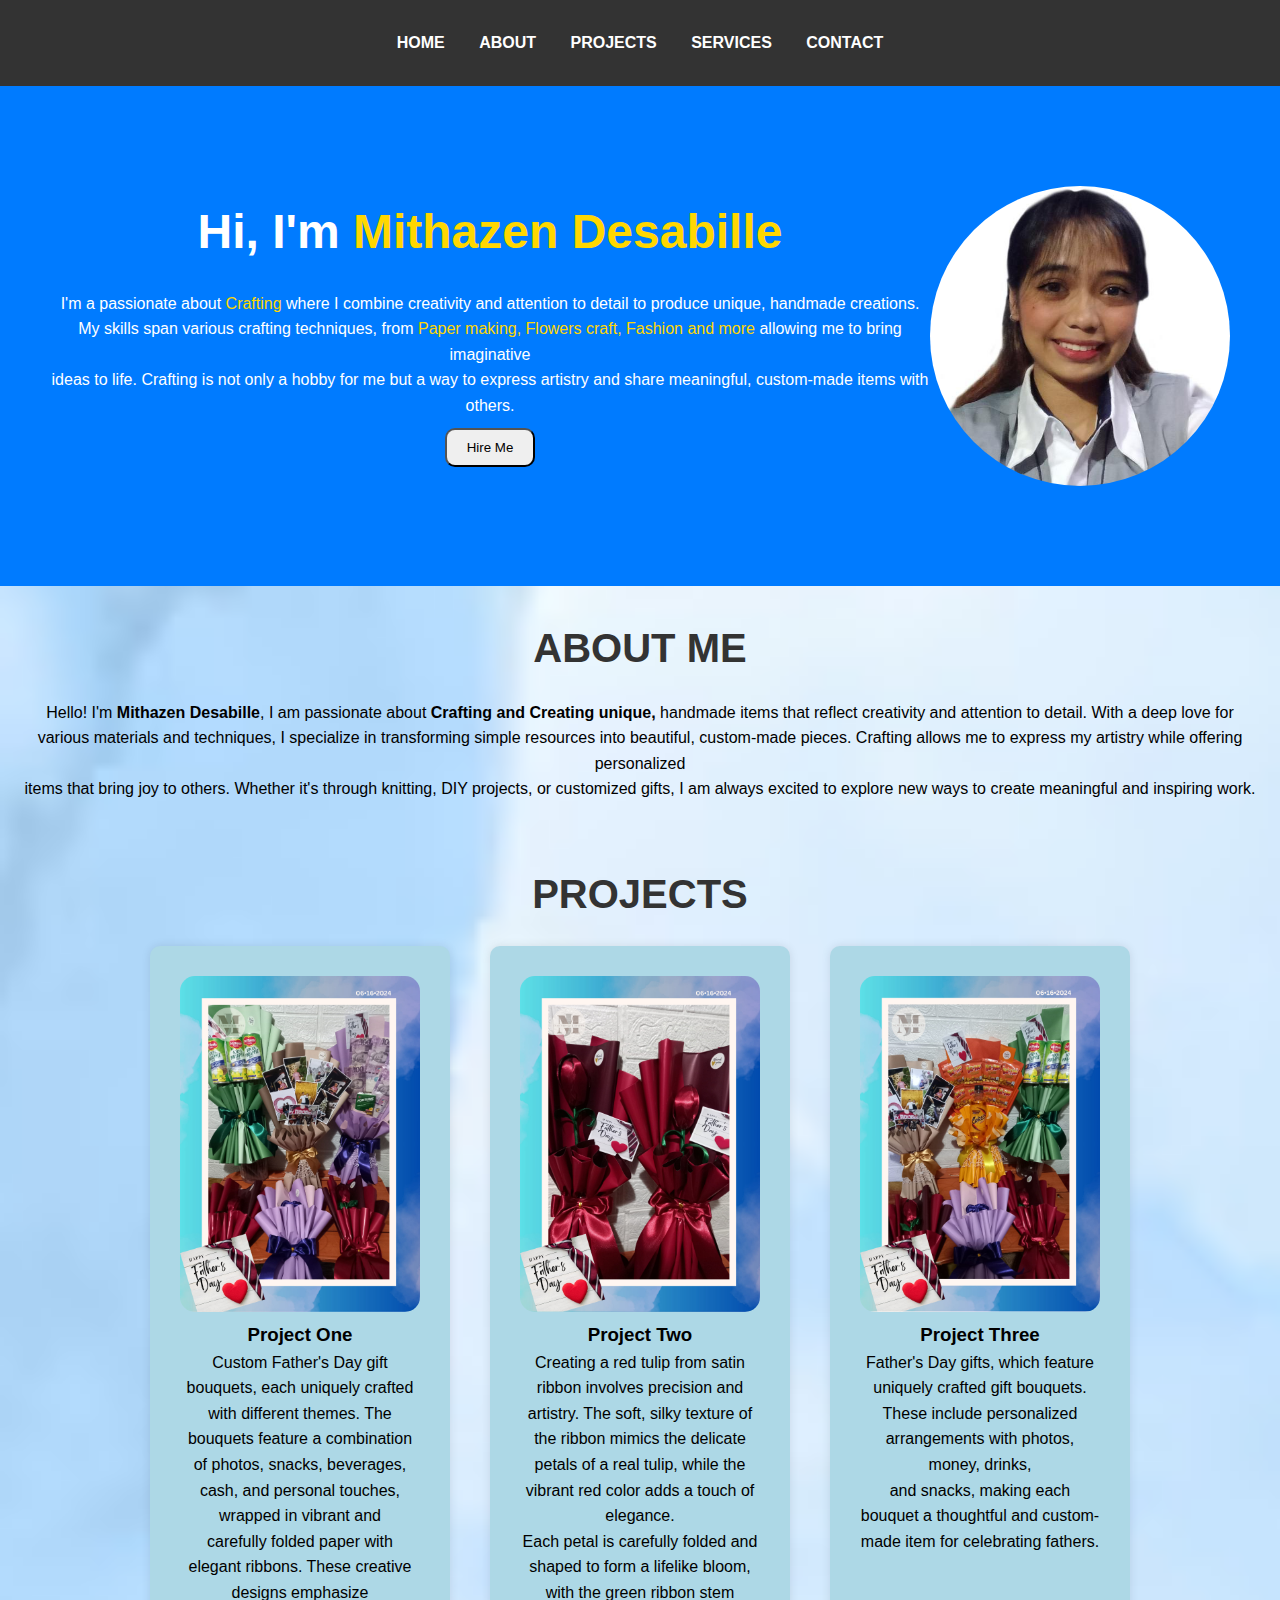
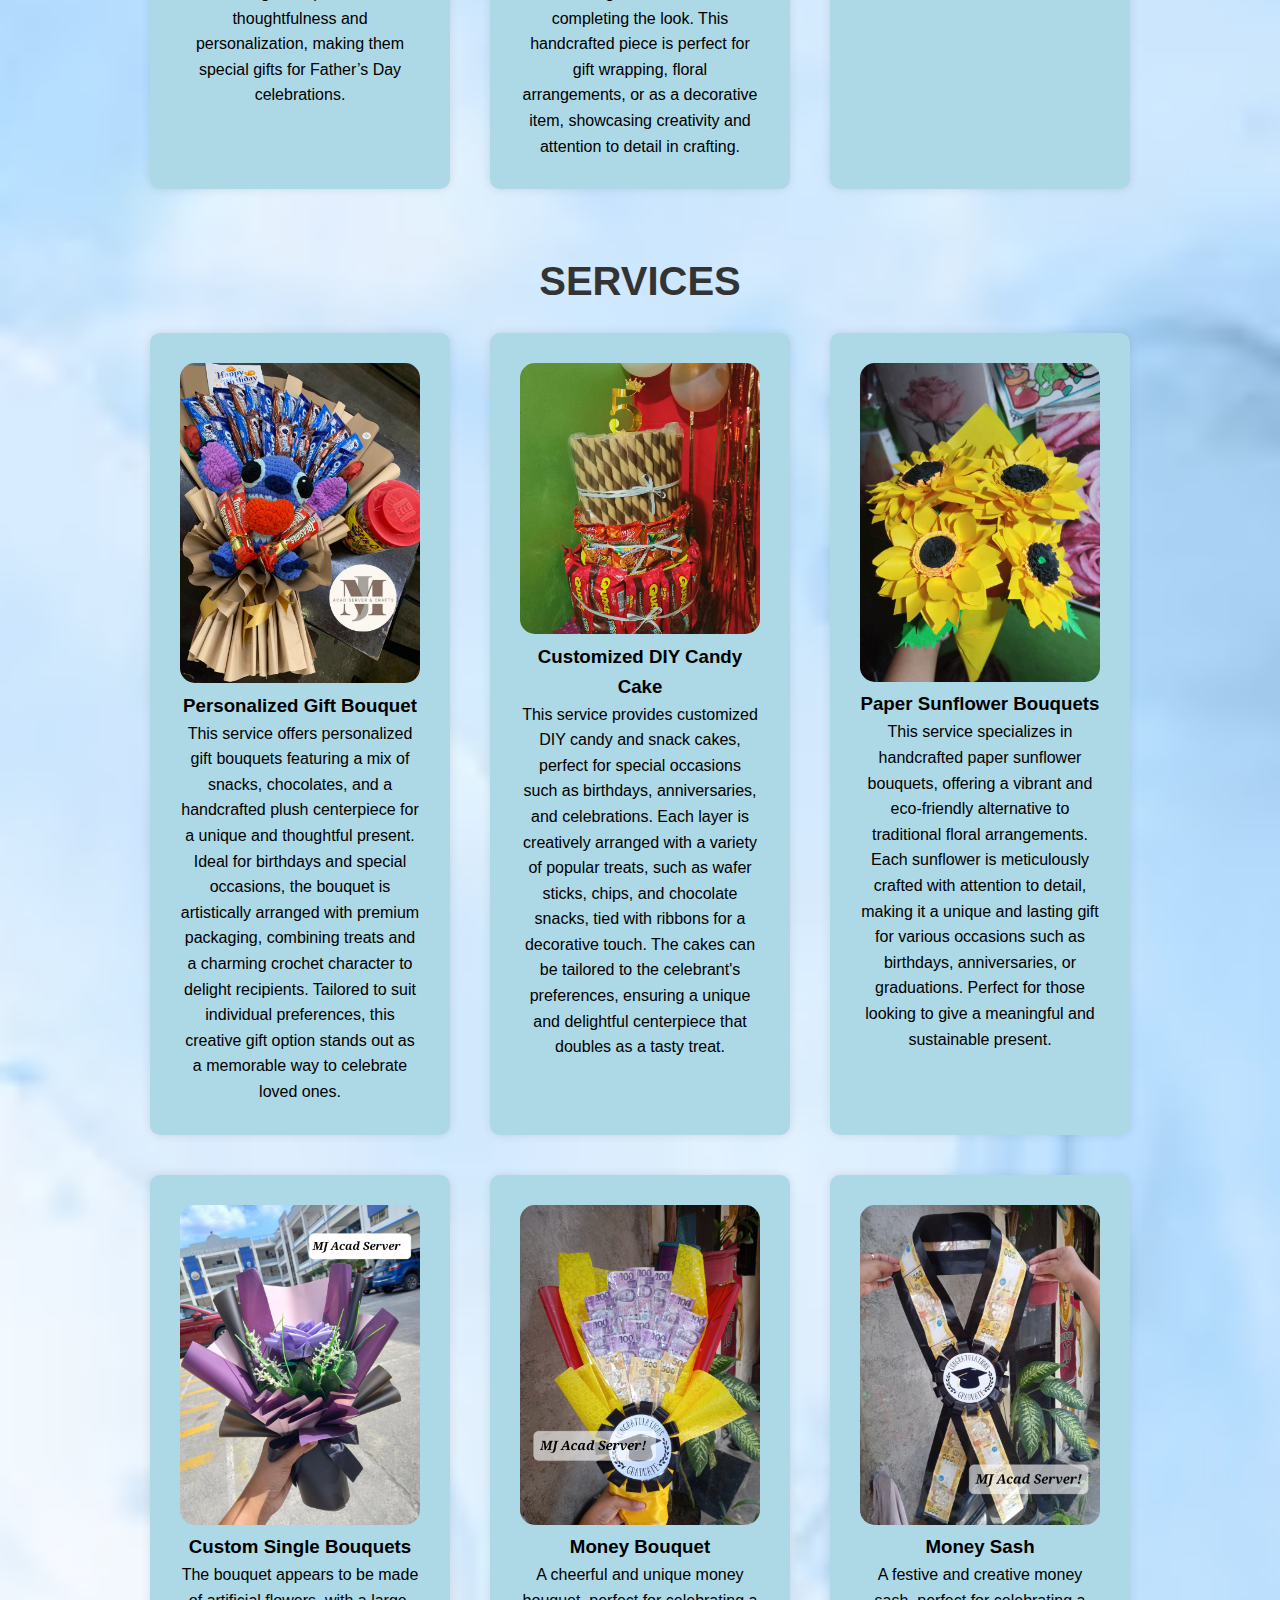
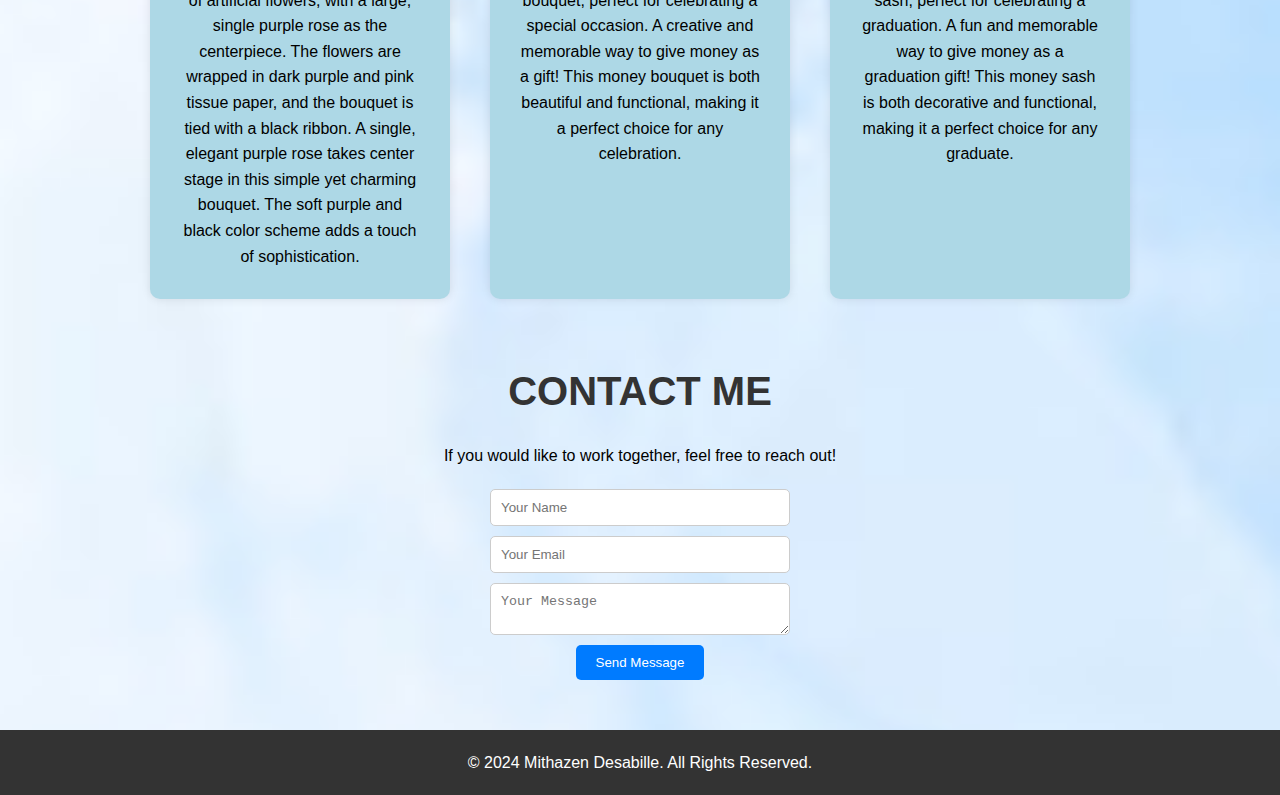
<file: docs/index.html>
<!DOCTYPE html>
<html lang="en">
<head>
    <meta charset="UTF-8">
    <meta name="viewport" content="width=device-width, initial-scale=1.0">
    <meta http-equiv="X-UA-Compatible" content="IE=edge">
    <title>PERSONAL PORTFOLIO</title>
    <link rel="stylesheet" href="style.css">
</head>
<body>
    <!-- Header Section -->
    <header>
        <nav>
            <ul>
                <li><a href="#home">HOME</a></li>
                <li><a href="#about">ABOUT</a></li>
                <li><a href="#projects">PROJECTS</a></li>
                <li><a href="#services">SERVICES</a></li>
                <li><a href="#contact">CONTACT</a></li>
            </ul>
        </nav>
    </header>

    <!-- Home Section -->
    <section id="home" class="home">
        <div class="intro">
            <h1>Hi, I'm <span>Mithazen Desabille</span></h1>
            <p>I'm a passionate about <span>Crafting</span> where I combine creativity and attention to detail to produce unique, handmade creations.</p>
            <p>My skills span various crafting techniques, from <span>Paper making, Flowers craft, Fashion and more</span> allowing me to bring imaginative</p>
            <p>ideas to life. Crafting is not only a hobby for me but a way to express artistry and share meaningful, custom-made items with others.</p>

            <button type="butoon" class="button-hire">Hire Me</button>
        </div>
        <img src="me.jpg" alt="Profile Image" class="profile-img">
    </section>

    <!-- About Section -->
    <section id="about" class="about">
        <h2>ABOUT ME</h2>
        <p>Hello! I'm <strong>Mithazen Desabille</strong>, I am passionate about <strong>Crafting and Creating unique,</strong> handmade items that reflect creativity and attention to detail. With a deep love for</p>
        <p>various materials and techniques, I specialize in transforming simple resources into beautiful, custom-made pieces. Crafting allows me to express my artistry while offering personalized</p>
        <p>items that bring joy to others. Whether it's through knitting, DIY projects, or customized gifts, I am always excited to explore new ways to create meaningful and inspiring work.</p>
    </section>

    <!-- Projects Section -->
    <section id="projects" class="projects">
        <h2>PROJECTS</h2>
        <div class="project-list">
            <div class="project-item">
                <img src="one.jpg" alt="Project 1">
                <h3>Project One</h3>
                <p>Custom Father's Day gift bouquets, each uniquely crafted with different themes. The bouquets feature a combination of photos, snacks, beverages, cash, and personal touches, wrapped in vibrant and</p>
                <p>carefully folded paper with elegant ribbons. These creative designs emphasize thoughtfulness and personalization, making them special gifts for Father’s Day celebrations.</p>
            </div>
            <div class="project-item">
                <img src="two.jpg" alt="Project 2">
                <h3>Project Two</h3>
                <p>Creating a red tulip from satin ribbon involves precision and artistry. The soft, silky texture of the ribbon mimics the delicate petals of a real tulip, while the vibrant red color adds a touch of elegance.</p> 
               <p>Each petal is carefully folded and shaped to form a lifelike bloom, with the green ribbon stem completing the look. This handcrafted piece is perfect for gift wrapping, floral arrangements, or as a decorative item, showcasing creativity and attention to detail in crafting.</p>
            </div>
            <div class="project-item">
               <img src="three.jpg" alt="Project 3">
               <h3>Project Three</h3>
               <p>Father's Day gifts, which feature uniquely crafted gift bouquets. These include personalized arrangements with photos, money, drinks,</p> 
               <p>and snacks, making each bouquet a thoughtful and custom-made item for celebrating fathers.</p>
            </div>
            <!-- Add more projects as needed -->
        </div>
    </section>

    <!-- Services Section -->
    <section id="services" class="services">
        <h2>SERVICES</h2>
        <div class="service-list">
            <div class="service-item">
                <img src="stitch.jpg" alt="Service 1">
                <h3>Personalized Gift Bouquet</h3>
                <p>This service offers personalized gift bouquets featuring a mix of snacks, chocolates, and a handcrafted plush centerpiece for a unique and thoughtful present. Ideal for birthdays and special occasions, the bouquet is artistically arranged with premium packaging, combining treats and a charming crochet character to delight recipients. Tailored to suit individual preferences, this creative gift option stands out as a memorable way to celebrate loved ones.</p>
            </div>
            <div class="service-item">
                <img src="diycake.jpg" alt="Service 2">
                <h3>Customized DIY Candy Cake</h3>
                <p>This service provides customized DIY candy and snack cakes, perfect for special occasions such as birthdays, anniversaries, and celebrations. Each layer is creatively arranged with a variety of popular treats, such as wafer sticks, chips, and chocolate snacks, tied with ribbons for a decorative touch. The cakes can be tailored to the celebrant's preferences, ensuring a unique and delightful centerpiece that doubles as a tasty treat.</p>
            </div>
            <div class="service-item">
                <img src="sunflower.jpg" alt="Service 3">
                <h3>Paper Sunflower Bouquets</h3>
                <p>This service specializes in handcrafted paper sunflower bouquets, offering a vibrant and eco-friendly alternative to traditional floral arrangements. Each sunflower is meticulously crafted with attention to detail, making it a unique and lasting gift for various occasions such as birthdays, anniversaries, or graduations. Perfect for those looking to give a meaningful and sustainable present.</p>
            </div>
            <div class="service-item">
                <img src="single.jpg" alt="Service 4">
                <h3>Custom Single Bouquets</h3>
                <p>The bouquet appears to be made of artificial flowers, with a large, single purple rose as the centerpiece. The flowers are wrapped in dark purple and pink tissue paper, and the bouquet is tied with a black ribbon. A single, elegant purple rose takes center stage in this simple yet charming bouquet. The soft purple and black color scheme adds a touch of sophistication.</p>
            </div>
            <div class="service-item">
                <img src="moey.jpg" alt="Service 5">
                <h3>Money Bouquet</h3>
                <p>A cheerful and unique money bouquet, perfect for celebrating a special occasion. A creative and memorable way to give money as a gift! This money bouquet is both beautiful and functional, making it a perfect choice for any celebration.</p>
            </div>
            <div class="service-item">
                <img src="sash.jpg" alt="Service 6">
                <h3>Money Sash</h3>
                <p>A festive and creative money sash, perfect for celebrating a graduation. A fun and memorable way to give money as a graduation gift! This money sash is both decorative and functional, making it a perfect choice for any graduate.</p>
            </div>
        </div>
    </section>

    <!-- Contact Section -->
    <section id="contact" class="contact">
        <h2>CONTACT ME</h2>
        <p>If you would like to work together, feel free to reach out!</p>
        <form action="submit">
            <input type="text" placeholder="Your Name" required>
            <input type="email" placeholder="Your Email" required>
            <textarea placeholder="Your Message" required></textarea>
            <button type="submit">Send Message</button>
        </form>
    </section>

    <!-- Footer -->
    <footer>
        <p>&copy; 2024 Mithazen Desabille. All Rights Reserved.</p>
    </footer>
</body>
</html>
</file>
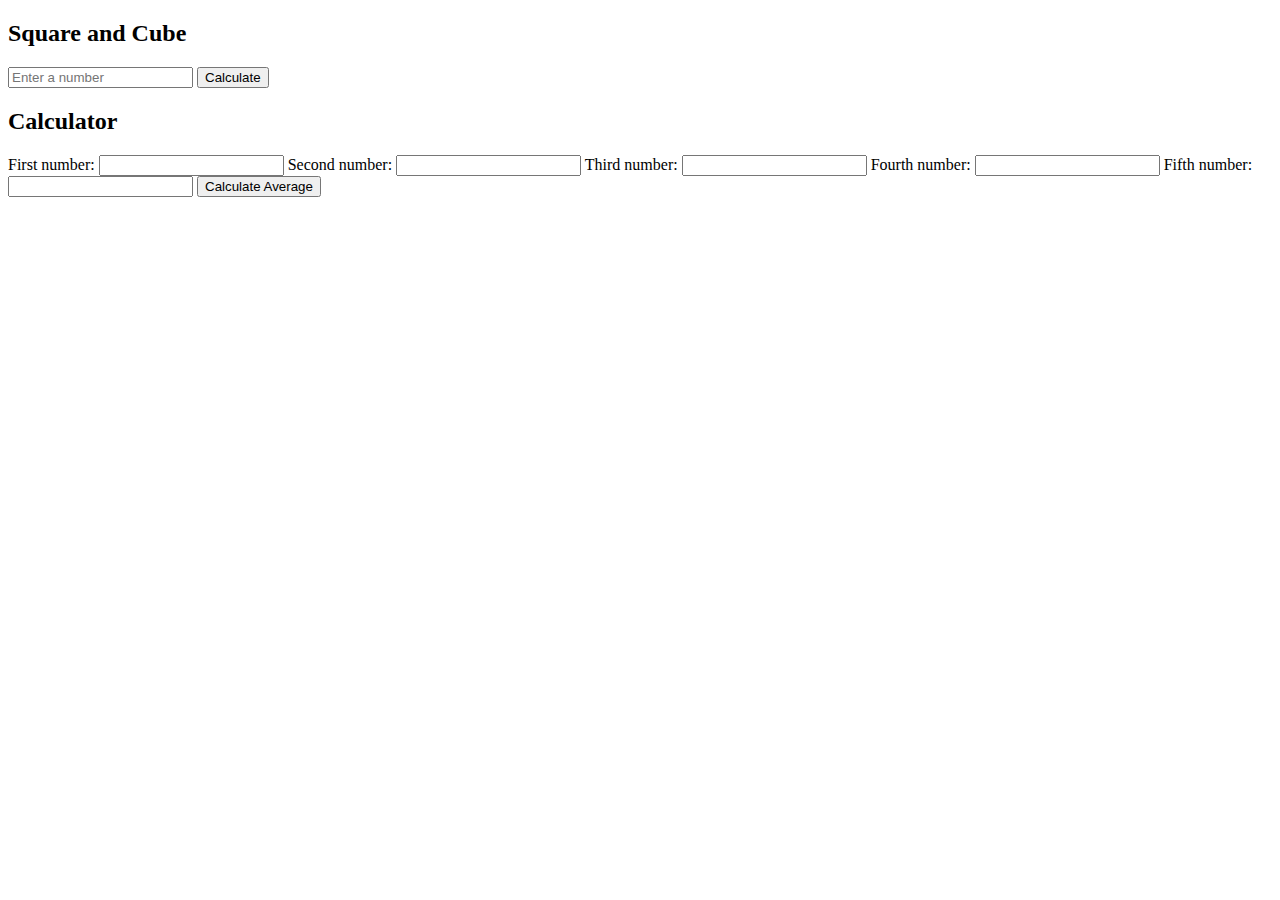
<file: IPT_ACTIVITIES/IPT_ACTIVITY_5.html>
<!DOCTYPE html>
<html>
<head>
    <title>Calculator</title>
</head>
<body>
    <h2>Square and Cube</h2>
    <input type="number" id="numberInput" placeholder="Enter a number">
    <button onclick="calculateSquareAndCube()">Calculate</button>
    <p id="squareAndCubeResult"></p>

    <h2>Calculator</h2>
    <label for="num1">First number:</label>
    <input type="number" id="num1" name="num1">
    
    <label for="num2">Second number:</label>
    <input type="number" id="num2" name="num2">
    
    <label for="num3">Third number:</label>
    <input type="number" id="num3" name="num3">
    
    <label for="num4">Fourth number:</label>
    <input type="number" id="num4" name="num4">
    
    <label for="num5">Fifth number:</label>
    <input type="number" id="num5" name="num5">
    
    <button onclick="calculateAverage()">Calculate Average</button>
    <p id="averageResult"></p>

    <script>
        function calculateSquareAndCube() {
            const number = parseFloat(document.getElementById("numberInput").value);
            
            // Check for invalid input
            if (isNaN(number)) {
                document.getElementById("squareAndCubeResult").textContent = "Please enter a valid number.";
                return;
            }

            const square = number * number;
            const cube = number * number * number;

            // Use backticks for template literals
            document.getElementById("squareAndCubeResult").textContent = 
                `The square of ${number} is ${square}. The cube of ${number} is ${cube}.`;
        }

        function calculateAverage() {
            const num1 = parseFloat(document.getElementById("num1").value);
            const num2 = parseFloat(document.getElementById("num2").value);
            const num3 = parseFloat(document.getElementById("num3").value);
            const num4 = parseFloat(document.getElementById("num4").value);
            const num5 = parseFloat(document.getElementById("num5").value);

            // Check if any input is invalid
            if ([num1, num2, num3, num4, num5].some(isNaN)) {
                document.getElementById("averageResult").textContent = "Please enter valid numbers in all fields.";
                return;
            }

            const average = (num1 + num2 + num3 + num4 + num5) / 5;

            // Use backticks for template literals
            document.getElementById("averageResult").textContent = 
                `The average of the five numbers is: ${average}`;
        }
    </script>
</body>
</html>
</file>
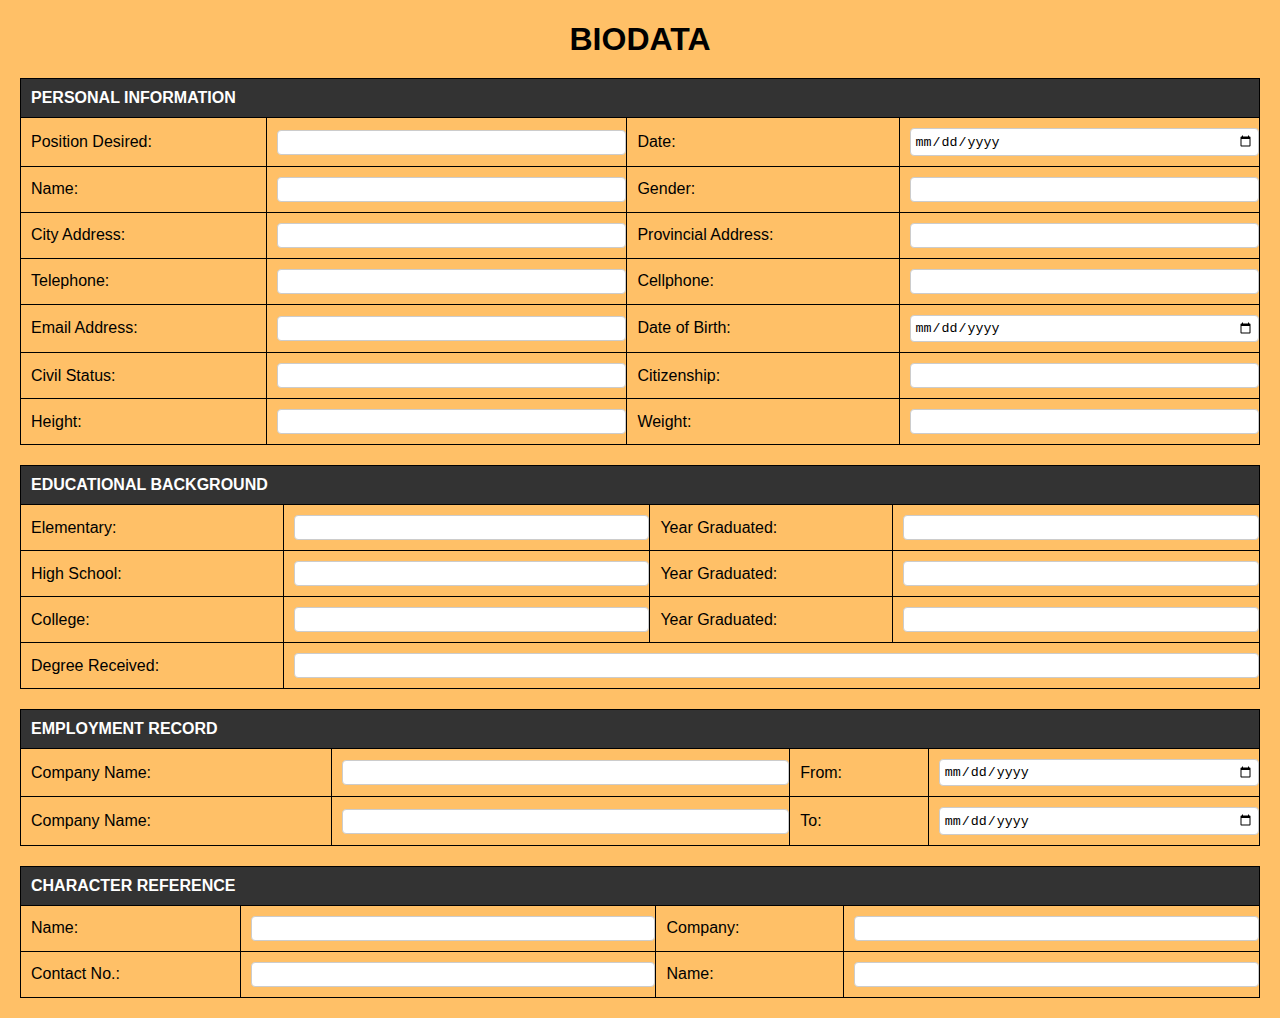
<file: IPT_ACTIVITIES/IPT_ACTIVITY_2&3/IPT_ACTIVITY_3.html>
<!DOCTYPE html>
<html lang="en">
<head>
    <meta charset="UTF-8">
    <meta name="viewport" content="width=device-width, initial-scale=1.0">
    <title>Biodata Form</title>
    <style>
        body {
            font-family: Arial, sans-serif;
            margin: 20px;
            background-color: #ffc067;
        }
        h1 {
            text-align: center;
            margin-bottom: 20px;
        }

        table {
            width: 100%;
            border-collapse: collapse;
            margin-bottom: 20px;
        }

        th, td {
            border: 1px solid #000;
            padding: 10px;
            text-align: left;
        }

        th {
            background-color: #333;
            color: white;
            text-transform: uppercase;
        }

        input, textarea, select {
            width: 100%;
            padding: 4px;
            border: 1px solid #ccc;
            border-radius: 4px;
        }

        textarea {
            resize: none;
        }

        .signature {
            margin-top: 20px;
        }
    </style>
</head>
<body>
    <h1>BIODATA</h1>

    <!-- Personal Information -->
    <table>
        <thead>
            <tr>
                <th colspan="4">Personal Information</th>
            </tr>
        </thead>
        <tbody>
            <tr>
                <td>Position Desired:</td>
                <td><input type="text"></td>
                <td>Date:</td>
                <td><input type="date"></td>
            </tr>
            <tr>
                <td>Name:</td>
                <td><input type="text"></td>
                <td>Gender:</td>
                <td><input type="text"></td>
            </tr>
            <tr>
                <td>City Address:</td>
                <td><input type="text"></td>
                <td>Provincial Address:</td>
                <td><input type="text"></td>
            </tr>
            <tr>
                <td>Telephone:</td>
                <td><input type="text"></td>
                <td>Cellphone:</td>
                <td><input type="text"></td>
            </tr>
            <tr>
                <td>Email Address:</td>
                <td><input type="email"></td>
                <td>Date of Birth:</td>
                <td><input type="date"></td>
            </tr>
            <tr>
                <td>Civil Status:</td>
                <td><input type="text"></td>
                <td>Citizenship:</td>
                <td><input type="text"></td>
            </tr>
            <tr>
                <td>Height:</td>
                <td><input type="text"></td>
                <td>Weight:</td>
                <td><input type="text"></td>
            </tr>
        </tbody>
    </table>

    <!-- Educational Background -->
    <table>
        <thead>
            <tr>
                <th colspan="4">Educational Background</th>
            </tr>
        </thead>
        <tbody>
            <tr>
                <td>Elementary:</td>
                <td><input type="text"></td>
                <td>Year Graduated:</td>
                <td><input type="text"></td>
            </tr>
            <tr>
                <td>High School:</td>
                <td><input type="text"></td>
                <td>Year Graduated:</td>
                <td><input type="text"></td>
            </tr>
            <tr>
                <td>College:</td>
                <td><input type="text"></td>
                <td>Year Graduated:</td>
                <td><input type="text"></td>
            </tr>
            <tr>
                <td>Degree Received:</td>
                <td colspan="3"><input type="text"></td>
            </tr>
        </tbody>
    </table>

    <!-- Employment Record -->
    <table>
        <thead>
            <tr>
                <th colspan="4">Employment Record</th>
            </tr>
        </thead>
        <tbody>
            <tr>
                <td>Company Name:</td>
                <td><input type="text"></td>
                <td>From:</td>
                <td><input type="date"></td>
            </tr>
            <tr>
                <td>Company Name:</td>
                <td><input type="text"></td>
                <td>To:</td>
                <td><input type="date"></td>
            </tr>
        </tbody>
    </table>

    <!-- Character Reference -->
    <table>
        <thead>
            <tr>
                <th colspan="4">Character Reference</th>
            </tr>
        </thead>
        <tbody>
            <tr>
                <td>Name:</td>
                <td><input type="text"></td>
                <td>Company:</td>
                <td><input type="text"></td>
            </tr>
            <tr>
                <td>Contact No.:</td>
                <td><input type="text"></td>
                <td>Name:</td>
                <td><input type="text"></td>
            </tr>
        </tbody>
    </table>

</body>
</html>
</file>
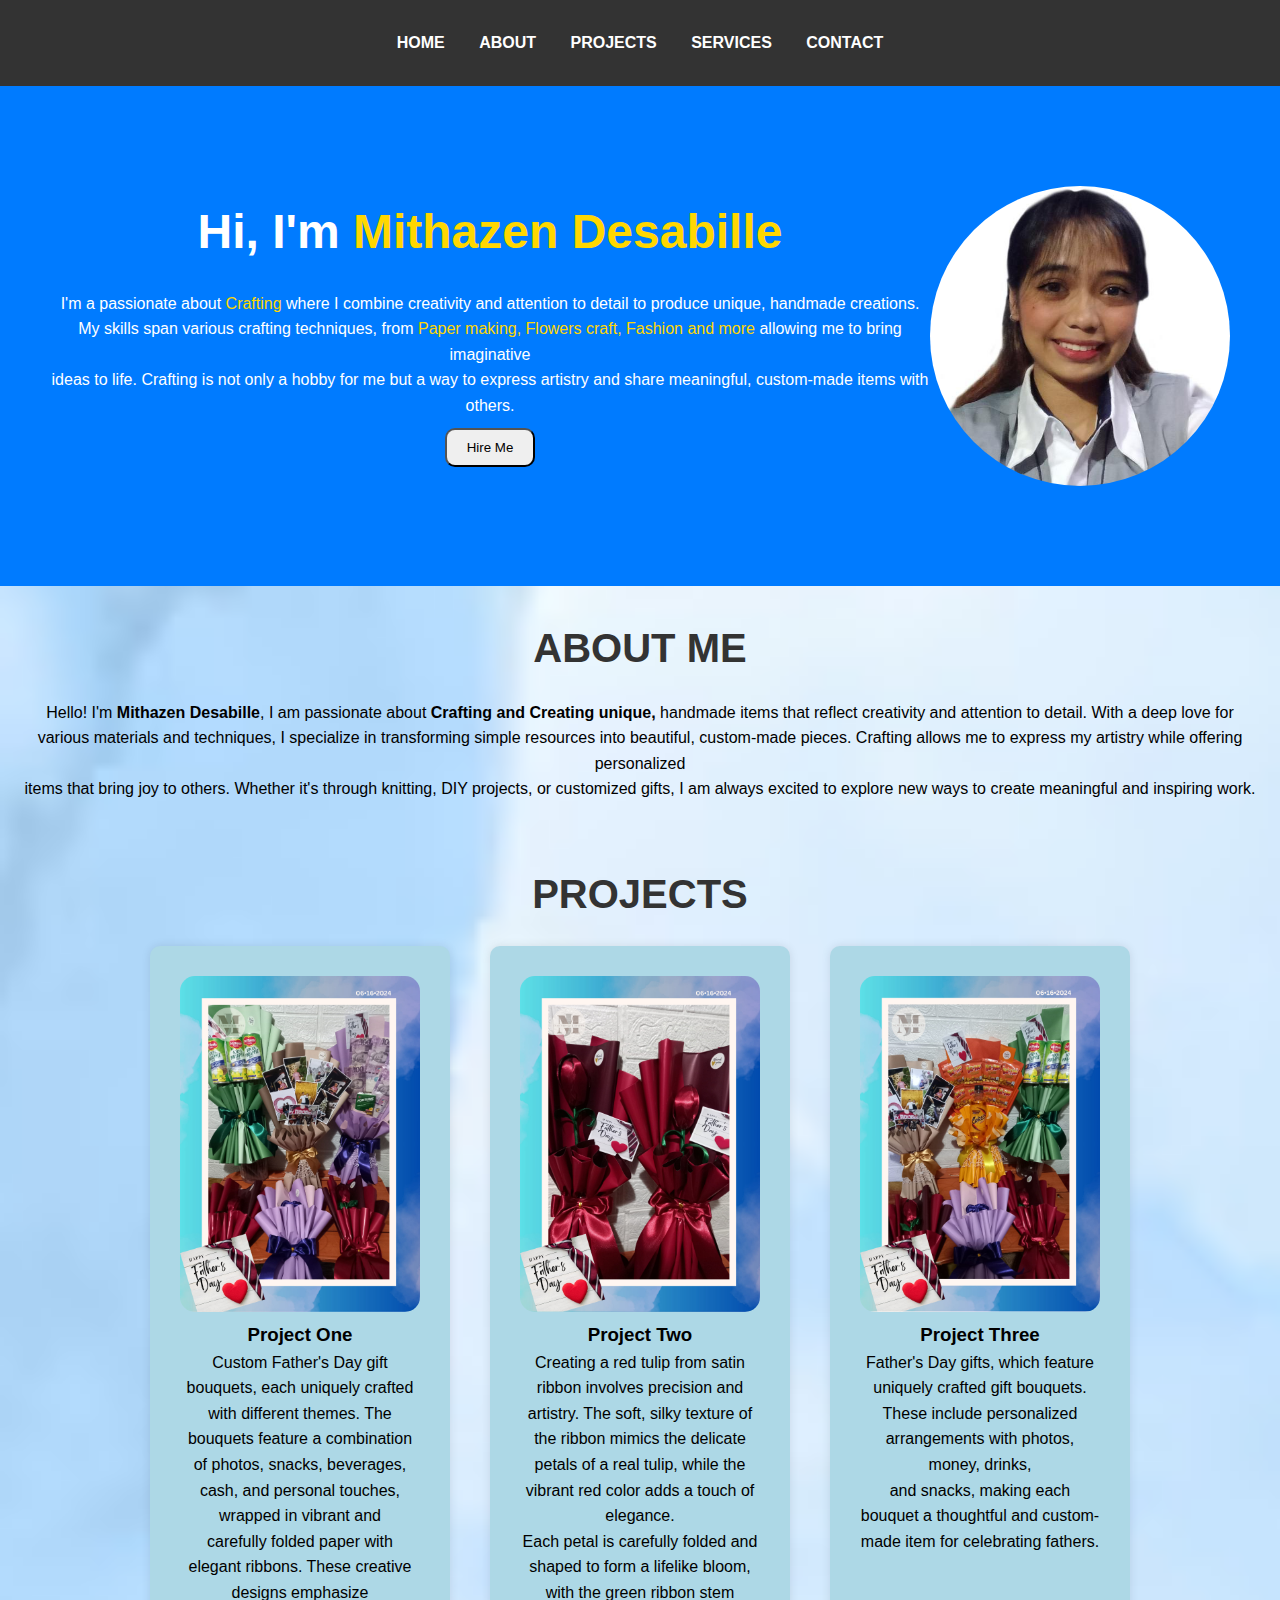
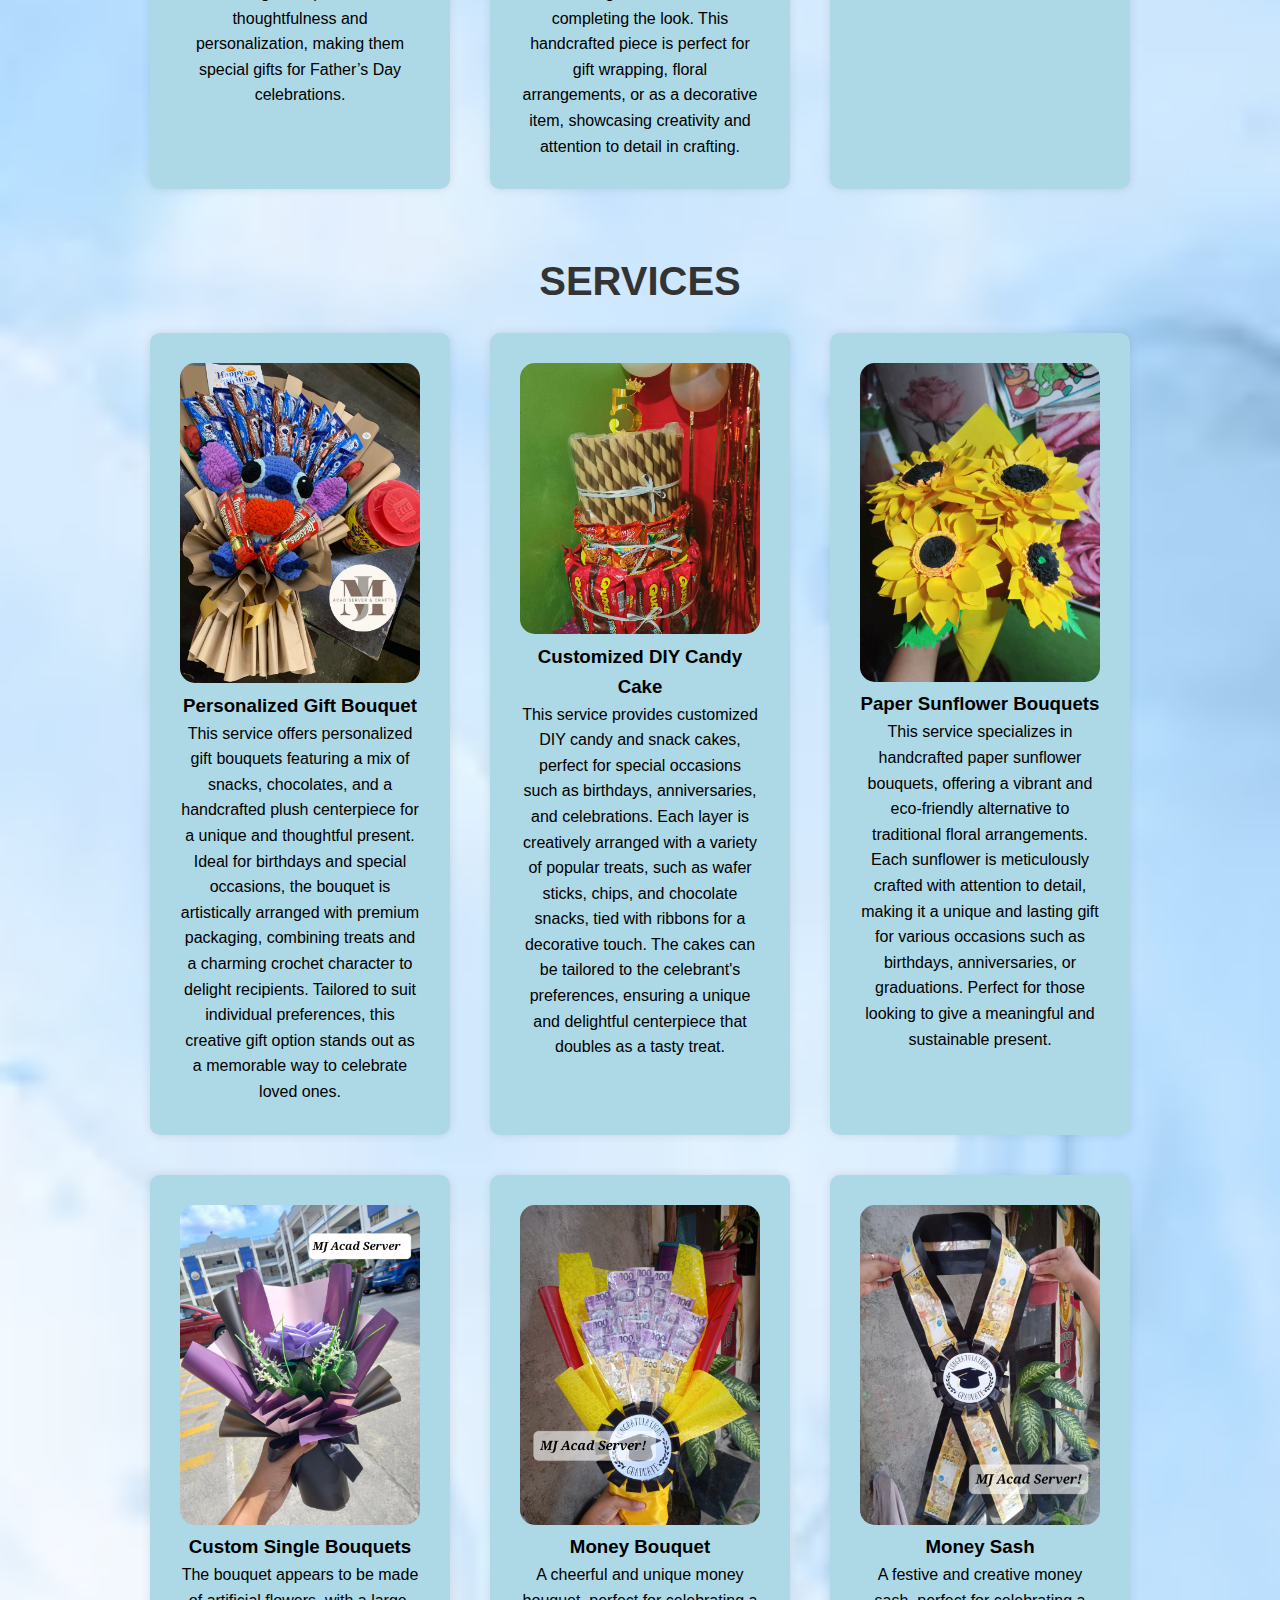
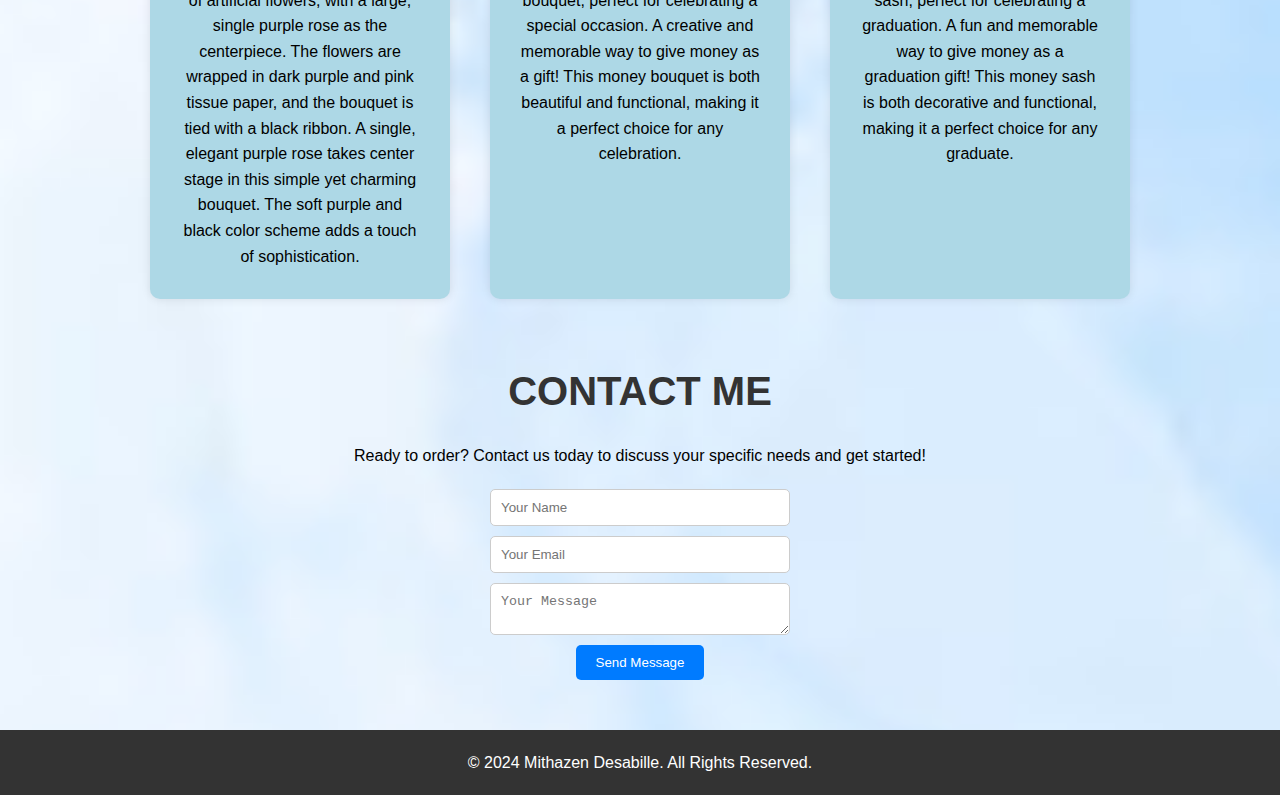
<file: IPT_ACTIVITIES/IPT_ACTIVITY_4/portfolio.html>
<!DOCTYPE html>
<html lang="en">
<head>
    <meta charset="UTF-8">
    <meta name="viewport" content="width=device-width, initial-scale=1.0">
    <meta http-equiv="X-UA-Compatible" content="IE=edge">
    <title>PERSONAL PORTFOLIO</title>
    <link rel="stylesheet" href="style.css">
</head>
<body>
    <!-- Header Section -->
    <header>
        <nav>
            <ul>
                <li><a href="#home">HOME</a></li>
                <li><a href="#about">ABOUT</a></li>
                <li><a href="#projects">PROJECTS</a></li>
                <li><a href="#services">SERVICES</a></li>
                <li><a href="#contact">CONTACT</a></li>
            </ul>
        </nav>
    </header>

    <!-- Home Section -->
    <section id="home" class="home">
        <div class="intro">
            <h1>Hi, I'm <span>Mithazen Desabille</span></h1>
            <p>I'm a passionate about <span>Crafting</span> where I combine creativity and attention to detail to produce unique, handmade creations.</p>
            <p>My skills span various crafting techniques, from <span>Paper making, Flowers craft, Fashion and more</span> allowing me to bring imaginative</p>
            <p>ideas to life. Crafting is not only a hobby for me but a way to express artistry and share meaningful, custom-made items with others.</p>

            <button type="butoon" class="button-hire">Hire Me</button>
        </div>
        <img src="me.jpg" alt="Profile Image" class="profile-img">
    </section>

    <!-- About Section -->
    <section id="about" class="about">
        <h2>ABOUT ME</h2>
        <p>Hello! I'm <strong>Mithazen Desabille</strong>, I am passionate about <strong>Crafting and Creating unique,</strong> handmade items that reflect creativity and attention to detail. With a deep love for</p>
        <p>various materials and techniques, I specialize in transforming simple resources into beautiful, custom-made pieces. Crafting allows me to express my artistry while offering personalized</p>
        <p>items that bring joy to others. Whether it's through knitting, DIY projects, or customized gifts, I am always excited to explore new ways to create meaningful and inspiring work.</p>
    </section>

    <!-- Projects Section -->
    <section id="projects" class="projects">
        <h2>PROJECTS</h2>
        <div class="project-list">
            <div class="project-item">
                <img src="one.jpg" alt="Project 1">
                <h3>Project One</h3>
                <p>Custom Father's Day gift bouquets, each uniquely crafted with different themes. The bouquets feature a combination of photos, snacks, beverages, cash, and personal touches, wrapped in vibrant and</p>
                <p>carefully folded paper with elegant ribbons. These creative designs emphasize thoughtfulness and personalization, making them special gifts for Father’s Day celebrations.</p>
            </div>
            <div class="project-item">
                <img src="two.jpg" alt="Project 2">
                <h3>Project Two</h3>
                <p>Creating a red tulip from satin ribbon involves precision and artistry. The soft, silky texture of the ribbon mimics the delicate petals of a real tulip, while the vibrant red color adds a touch of elegance.</p> 
               <p>Each petal is carefully folded and shaped to form a lifelike bloom, with the green ribbon stem completing the look. This handcrafted piece is perfect for gift wrapping, floral arrangements, or as a decorative item, showcasing creativity and attention to detail in crafting.</p>
            </div>
            <div class="project-item">
               <img src="three.jpg" alt="Project 3">
               <h3>Project Three</h3>
               <p>Father's Day gifts, which feature uniquely crafted gift bouquets. These include personalized arrangements with photos, money, drinks,</p> 
               <p>and snacks, making each bouquet a thoughtful and custom-made item for celebrating fathers.</p>
            </div>
            <!-- Add more projects as needed -->
        </div>
    </section>

    <!-- Services Section -->
    <section id="services" class="services">
        <h2>SERVICES</h2>
        <div class="service-list">
            <div class="service-item">
                <img src="stitch.jpg" alt="Service 1">
                <h3>Personalized Gift Bouquet</h3>
                <p>This service offers personalized gift bouquets featuring a mix of snacks, chocolates, and a handcrafted plush centerpiece for a unique and thoughtful present. Ideal for birthdays and special occasions, the bouquet is artistically arranged with premium packaging, combining treats and a charming crochet character to delight recipients. Tailored to suit individual preferences, this creative gift option stands out as a memorable way to celebrate loved ones.</p>
            </div>
            <div class="service-item">
                <img src="diycake.jpg" alt="Service 2">
                <h3>Customized DIY Candy Cake</h3>
                <p>This service provides customized DIY candy and snack cakes, perfect for special occasions such as birthdays, anniversaries, and celebrations. Each layer is creatively arranged with a variety of popular treats, such as wafer sticks, chips, and chocolate snacks, tied with ribbons for a decorative touch. The cakes can be tailored to the celebrant's preferences, ensuring a unique and delightful centerpiece that doubles as a tasty treat.</p>
            </div>
            <div class="service-item">
                <img src="sunflower.jpg" alt="Service 3">
                <h3>Paper Sunflower Bouquets</h3>
                <p>This service specializes in handcrafted paper sunflower bouquets, offering a vibrant and eco-friendly alternative to traditional floral arrangements. Each sunflower is meticulously crafted with attention to detail, making it a unique and lasting gift for various occasions such as birthdays, anniversaries, or graduations. Perfect for those looking to give a meaningful and sustainable present.</p>
            </div>
            <div class="service-item">
                <img src="single.jpg" alt="Service 4">
                <h3>Custom Single Bouquets</h3>
                <p>The bouquet appears to be made of artificial flowers, with a large, single purple rose as the centerpiece. The flowers are wrapped in dark purple and pink tissue paper, and the bouquet is tied with a black ribbon. A single, elegant purple rose takes center stage in this simple yet charming bouquet. The soft purple and black color scheme adds a touch of sophistication.</p>
            </div>
            <div class="service-item">
                <img src="moey.jpg" alt="Service 5">
                <h3>Money Bouquet</h3>
                <p>A cheerful and unique money bouquet, perfect for celebrating a special occasion. A creative and memorable way to give money as a gift! This money bouquet is both beautiful and functional, making it a perfect choice for any celebration.</p>
            </div>
            <div class="service-item">
                <img src="sash.jpg" alt="Service 6">
                <h3>Money Sash</h3>
                <p>A festive and creative money sash, perfect for celebrating a graduation. A fun and memorable way to give money as a graduation gift! This money sash is both decorative and functional, making it a perfect choice for any graduate.</p>
            </div>
        </div>
    </section>

    <!-- Contact Section -->
    <section id="contact" class="contact">
        <h2>CONTACT ME</h2>
        <p>Ready to order? Contact us today to discuss your specific needs and get started!</p>
        <form action="submit">
            <input type="text" placeholder="Your Name" required>
            <input type="email" placeholder="Your Email" required>
            <textarea placeholder="Your Message" required></textarea>
            <button type="submit">Send Message</button>
        </form>
    </section>

    <!-- Footer -->
    <footer>
        <p>&copy; 2024 Mithazen Desabille. All Rights Reserved.</p>
    </footer>
</body>
</html>
</file>
<file: docs/style.css>
/* General Styles */
* {
   margin: 0;
   padding: 0;
   box-sizing: border-box;
}

body {
   font-family: 'Arial', Serif;
   line-height: 1.6;
   background-color: #f4f4f4;
   background-image: url("water.jpg");
   height: 100%; 
   background-position: center;
   background-repeat: no-repeat;
   background-size: cover;
}

header {
   background-color: #333;
   padding: 30px;
   text-align: center;
}

nav ul {
   list-style: none;
   padding: 0;
   
}

nav ul li {
   display: inline;
   margin: 0 15px;
}

nav ul li a {
   color: white;
   text-decoration: none;
   font-weight: bold;
}

nav ul li a:hover {
   color: #007BFF;
}

section {
   padding: 30px 20px;
   text-align: center;
}

h2 {
   font-size: 2.5rem;
   margin-bottom: 20px;
   color: #333;
}

/* Home Section */
.home {
   display: flex;
   justify-content: space-between;
   align-items: center;
   background-color: #007BFF;
   color: white;
   padding: 100px 50px;
}

.intro h1 {
   font-size: 3rem;
   margin-bottom: 20px;
}

.intro span {
   color: #FFD700;
}

.profile-img {
   width: 300px;
   border-radius: 50%;
}
.button-lrn, .button-hire {
   padding: 10px 20px;
   margin: 10px;
   font-family: Arial, Helvetica, sans-serif;
   border-radius: 10px;
   cursor: pointer;
}

.button-lrn {
   background-color: yellow;
   color: lightyellow;
}
.button-lrn:hover, .button-hire:hover {
   opacity: 0.8;
}

/* Projects Section */
.projects .project-list {
   display: flex;
   justify-content: center;
   gap: 40px;
   flex-wrap: wrap;
   padding: 0px 50px;
}

.project-item {
   width: 300px;
   background-color: lightblue;
   padding: 30px;
   border-radius: 10px;
   box-shadow: 0 0 10px rgba(1, 1, 1, 0.1);
}

.project-item img {
   width: 100%;
   border-radius: 15px;
}

/* Services Section */
.services .service-list {
   display: flex;
   justify-content: center;
   gap: 40px;
   flex-wrap: wrap;
   padding: 0px 50px;
}

.service-item {
   width: 300px;
   background-color: lightblue;
   padding: 30px;
   border-radius: 10px;
   box-shadow: 0 0 10px rgba(1, 1, 1, 0.1);
}
.service-item img {
   width: 100%;
   border-radius: 15px;
}

/* Contact Section */
.contact form {
   display: flex;
   flex-direction: column;
   gap: 10px;
   align-items: center;
   margin-top: 20px;
}

.contact input, .contact textarea {
   width: 300px;
   padding: 10px;
   border: 1px solid #ccc;
   border-radius: 5px;
}

.contact button {
   padding: 10px 20px;
   background-color: #007BFF;
   color: white;
   border: none;
   border-radius: 5px;
   cursor: pointer;
}

.contact button:hover {
   background-color: #0056b3;
}

/* Footer */
footer {
   background-color: #333;
   color: white;
   text-align: center;
   padding: 20px;
   margin-top: 20px;
}
</file>
<file: IPT_ACTIVITIES/IPT_ACTIVITY_4/style.css>
/* General Styles */
* {
   margin: 0;
   padding: 0;
   box-sizing: border-box;
}

body {
   font-family: 'Arial', Serif;
   line-height: 1.6;
   background-color: #f4f4f4;
   background-image: url("water.jpg");
   height: 100%; 
   background-position: center;
   background-repeat: no-repeat;
   background-size: cover;
}

header {
   background-color: #333;
   padding: 30px;
   text-align: center;
}

nav ul {
   list-style: none;
   padding: 0;
   
}

nav ul li {
   display: inline;
   margin: 0 15px;
}

nav ul li a {
   color: white;
   text-decoration: none;
   font-weight: bold;
}

nav ul li a:hover {
   color: #007BFF;
}

section {
   padding: 30px 20px;
   text-align: center;
}

h2 {
   font-size: 2.5rem;
   margin-bottom: 20px;
   color: #333;
}

/* Home Section */
.home {
   display: flex;
   justify-content: space-between;
   align-items: center;
   background-color: #007BFF;
   color: white;
   padding: 100px 50px;
}

.intro h1 {
   font-size: 3rem;
   margin-bottom: 20px;
}

.intro span {
   color: #FFD700;
}

.profile-img {
   width: 300px;
   border-radius: 50%;
}
.button-lrn, .button-hire {
   padding: 10px 20px;
   margin: 10px;
   font-family: Arial, Helvetica, sans-serif;
   border-radius: 10px;
   cursor: pointer;
}

.button-lrn {
   background-color: yellow;
   color: lightyellow;
}
.button-lrn:hover, .button-hire:hover {
   opacity: 0.8;
}

/* Projects Section */
.projects .project-list {
   display: flex;
   justify-content: center;
   gap: 40px;
   flex-wrap: wrap;
   padding: 0px 50px;
}

.project-item {
   width: 300px;
   background-color: lightblue;
   padding: 30px;
   border-radius: 10px;
   box-shadow: 0 0 10px rgba(1, 1, 1, 0.1);
}

.project-item img {
   width: 100%;
   border-radius: 15px;
}

/* Services Section */
.services .service-list {
   display: flex;
   justify-content: center;
   gap: 40px;
   flex-wrap: wrap;
   padding: 0px 50px;
}

.service-item {
   width: 300px;
   background-color: lightblue;
   padding: 30px;
   border-radius: 10px;
   box-shadow: 0 0 10px rgba(1, 1, 1, 0.1);
}
.service-item img {
   width: 100%;
   border-radius: 15px;
}

/* Contact Section */
.contact form {
   display: flex;
   flex-direction: column;
   gap: 10px;
   align-items: center;
   margin-top: 20px;
}

.contact input, .contact textarea {
   width: 300px;
   padding: 10px;
   border: 1px solid #ccc;
   border-radius: 5px;
}

.contact button {
   padding: 10px 20px;
   background-color: #007BFF;
   color: white;
   border: none;
   border-radius: 5px;
   cursor: pointer;
}

.contact button:hover {
   background-color: #0056b3;
}

/* Footer */
footer {
   background-color: #333;
   color: white;
   text-align: center;
   padding: 20px;
   margin-top: 20px;
}
</file>
